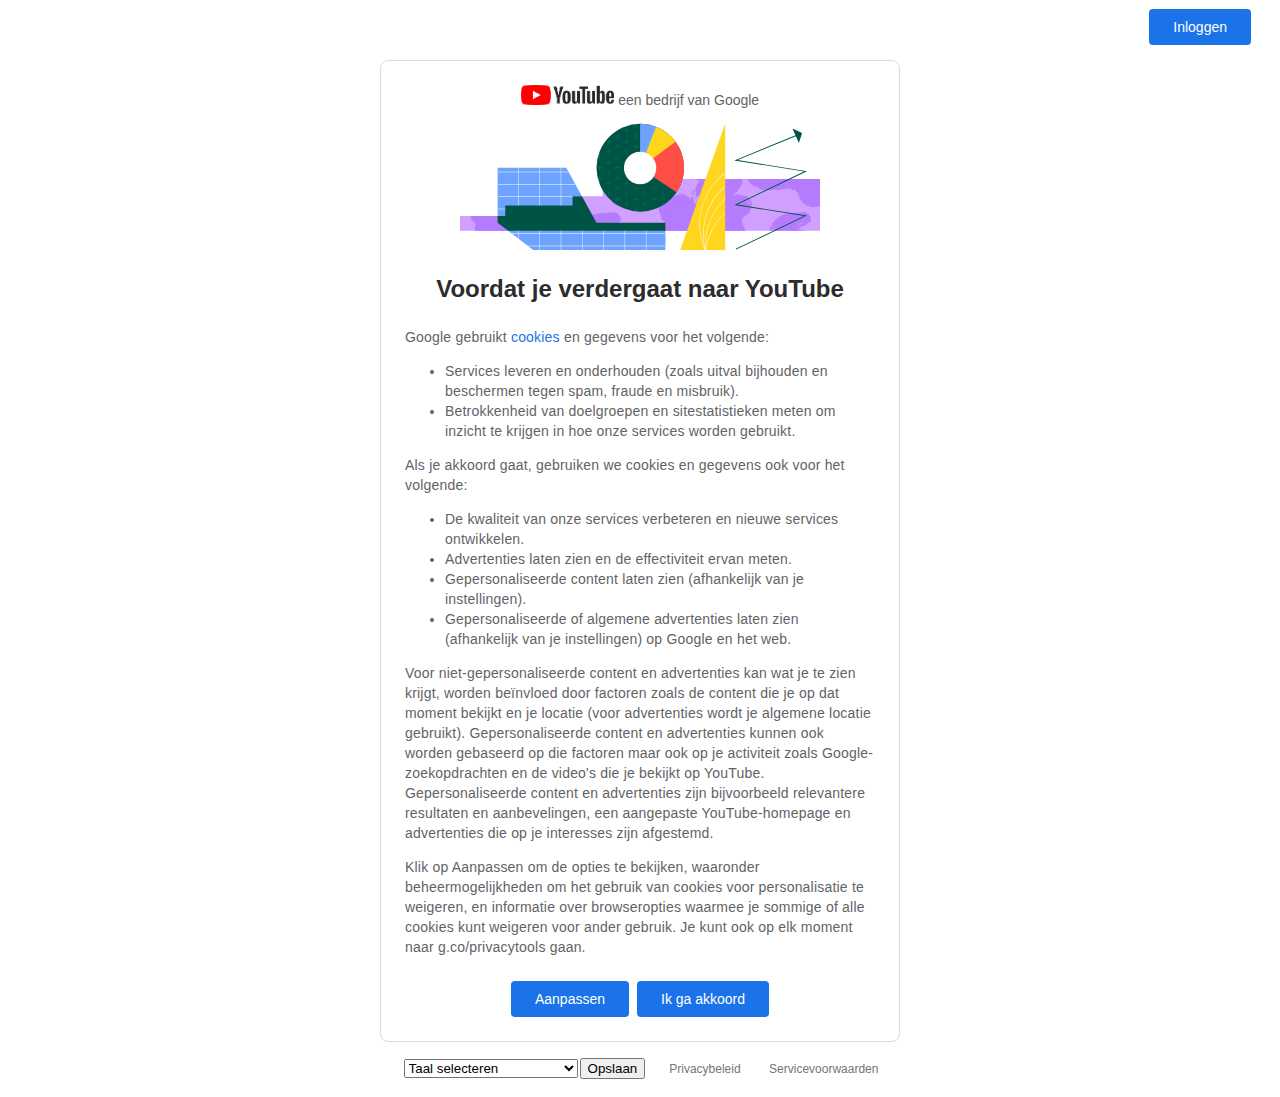
<file: ml.html>
<!DOCTYPE html><html lang="nl" dir="ltr"><head><style nonce="blJkOjXDc92TzcUtRUTv0A">
a, a:link, a:visited, a:active, a:hover {
  color: #1a73e8;
  text-decoration: none;
}
body {
  font-family: Roboto,RobotoDraft,Helvetica,Arial,sans-serif;
  text-align: center;
  -ms-text-size-adjust: 100%;
  -moz-text-size-adjust: 100%;
  -webkit-text-size-adjust: 100%;
}
.box {
  border: 1px solid #dadce0;
  box-sizing: border-box;
  border-radius: 8px;
  margin: 24px auto 5px auto;
  max-width: 520px;
  padding: 24px;
}
h1 {
  color: #2c2c2c;
  font-size: 24px;
  hyphens: auto;
  margin: 24px 0;
}
p, .sub, .contentText {
  color: #5f6368;;
  font-size: 14px;
  line-height: 20px;
  letter-spacing: 0.2px;
  text-align: left;
}
.signin {
  text-align: right;
}
.image {
  display: block;
  margin: 14px auto;
}
a.button {
  color: #fff;
}
button, .button {
  border-radius: 4px;
  background-color: #1a73e8;
  border: none;
  color: #fff;
  cursor: pointer;
  font-family: Roboto,RobotoDraft,Helvetica,Arial,sans-serif;
  font-size: 14px;
  font-weight: 500;
  height: 36px;
  margin: 10px 4px 0 4px;
  padding: 10px 24px;
}
input.button {
  -webkit-appearance: none;
}
.error {
  border: 2px solid #d93025;
  border-radius: 5px;
  color: #d93025;
  margin: auto;
  padding: 5px;
}
.footer {
  margin-top: 16px;
}
.footer a {
  color: #757575;
  font-size: 12px;
  margin-left: 24px;
}
.languagepicker {
  display: inline-flex;
  margin: 2px 0;
}
#languageform,
#languageselect {
  margin: 0 2px;
}
.detailspage {
  margin: 24px auto 0 auto;
  max-width: 700px;
}
.detailspage h1, .detailspage h2 {
  font-size: 22px
}
.setting {
  border: 1px solid #dadce0;
  box-sizing: border-box;
  border-radius: 8px;
  margin-bottom: 11px;
  padding: 24px 24px 20px 24px;
  text-align: right;
}
.sub {
  padding: 24px 24px 20px 24px;
}
hr {
  margin: 10px -24px 15px;
  border: 0;
  border-top: 1px solid #dadce0;
}
fieldset {
  border: none;
  padding: 0;
}
label {
  margin: 24px;
}
td {
  vertical-align: top;
}
.setting h2, .setting h3, h4 {
  color: #3c4043;
  margin: 0;
  text-align: left;
}
.yt-text {
  color: #5f6368;
  font-size: 14px;
  font-weight: 300;
}
.productLogoContainer {
  margin: auto;
  max-width: 360px;
}

@media only screen and (max-width: 480px) {
  body {
    margin: 18px 14px;
  }
  .imgContainer {
    min-width: 72px;
  }
  .hideOnSmallWidth {
    display: none;
  }
  .footer form {
    margin-bottom: 16px;
  }
}

@media only screen and (min-width: 481px) {
  body {
    margin: 18px 25px;
  }
  .imgContainer {
    width: 51%;
  }
  .hideOnNormalWidth {
    display: none;
  }
  .footer form {
    display: inline;
  }
}
</style><title>Voordat je verdergaat naar YouTube</title><meta name="viewport" content="initial-scale=1, maximum-scale=5, width=device-width"><link rel="shortcut icon" href="favicon.ico"></head><body><div class="signin"><a href="https://accounts.google.com/ServiceLogin?hl=nl&amp;continue=https://www.youtube.com/imgbin/www-hitchhiker.webp&amp;gae=cb-23983172" class="button">Inloggen</a></div><div class="box"><img src="images/cb_yt_logo_d_header_118x26_4dfe7c3d17767ffd2294ae90fb54337e.png" srcset="images/cb_yt_logo_d_header_236x52_32f50a7f5baad56e4faf48252fbc19d6.png 2x" width="93" height="20" alt="YouTube"> <span class="yt-text">een bedrijf van Google</span><div class="productLogoContainer"><img src="fonts/scene_cookie_wall_youtube.svg" alt="" width="100%" height="100%" class="image" aria-hidden="true"></div><h1>Voordat je verdergaat naar YouTube</h1><div class="contentText">Google gebruikt <a href="https://policies.google.com/technologies/cookies?hl=nl&utm_source=ucb" target="_blank">cookies</a> en gegevens voor het volgende:<ul><li>Services leveren en onderhouden (zoals uitval bijhouden en beschermen tegen spam, fraude en misbruik).</li><li>Betrokkenheid van doelgroepen en sitestatistieken meten om inzicht te krijgen in hoe onze services worden gebruikt.</li></ul>Als je akkoord gaat, gebruiken we cookies en gegevens ook voor het volgende:<ul><li>De kwaliteit van onze services verbeteren en nieuwe services ontwikkelen.</li><li>Advertenties laten zien en de effectiviteit ervan meten.</li><li>Gepersonaliseerde content laten zien (afhankelijk van je instellingen).</li><li>Gepersonaliseerde of algemene advertenties laten zien (afhankelijk van je instellingen) op Google en het web.</li></ul>Voor niet-gepersonaliseerde content en advertenties kan wat je te zien krijgt, worden beïnvloed door factoren zoals de content die je op dat moment bekijkt en je locatie (voor advertenties wordt je algemene locatie gebruikt). Gepersonaliseerde content en advertenties kunnen ook worden gebaseerd op die factoren maar ook op je activiteit zoals Google-zoekopdrachten en de video&#39;s die je bekijkt op YouTube. Gepersonaliseerde content en advertenties zijn bijvoorbeeld relevantere resultaten en aanbevelingen, een aangepaste YouTube-homepage en advertenties die op je interesses zijn afgestemd.<p>Klik op Aanpassen om de opties te bekijken, waaronder beheermogelijkheden om het gebruik van cookies voor personalisatie te weigeren, en informatie over browseropties waarmee je sommige of alle cookies kunt weigeren voor ander gebruik. Je kunt ook op elk moment naar g.co/privacytools gaan.</p></div><div><a href="https://consent.youtube.com/dl?continue=https://www.youtube.com/imgbin/www-hitchhiker.webp&amp;gl=NL&amp;hl=nl&amp;pc=yt&amp;uxe=23983172&amp;src=1" class="button">Aanpassen</a><form action="https://consent.youtube.com/s" method="POST" style="display:inline;"><input type="hidden" name="gl" value="NL"><input type="hidden" name="m" value="0"><input type="hidden" name="pc" value="yt"><input type="hidden" name="continue" value="https://www.youtube.com/imgbin/www-hitchhiker.webp"><input type="hidden" name="ca" value="r"><input type="hidden" name="x" value="8"><input type="hidden" name="v" value="cb.20210328-17-p0.nl+FX+866"><input type="hidden" name="t" value="ADw3F8hioC4k9fW5fom4rNaaBxnUNE_NHw:1617288130295"><input type="hidden" name="hl" value="nl"><input type="hidden" name="src" value="1"><input type="hidden" name="uxe" value="23983172"><input type="submit" value="Ik ga akkoord" class="button" aria-label="Akkoord gaan met het gebruik van cookies en andere gegevens voor de beschreven doeleinden"></form></div></div><div class="footer"><form action="https://consent.youtube.com/ml" method="get"><select id="languageselect" name="hl"><option value="" selected disabled hidden>Taal selecteren</option><option value="af">Afrikaans</option><option value="az">azərbaycan</option><option value="bs">bosanski</option><option value="ca">català</option><option value="cs">Čeština</option><option value="cy">Cymraeg</option><option value="da">Dansk</option><option value="de">Deutsch</option><option value="et">eesti</option><option value="en-GB">English&nbsp;(United Kingdom)</option><option value="en">English&nbsp;(United States)</option><option value="es">Español&nbsp;(España)</option><option value="es-419">Español&nbsp;(Latinoamérica)</option><option value="eu">euskara</option><option value="fil">Filipino</option><option value="fr-CA">Français&nbsp;(Canada)</option><option value="fr">Français&nbsp;(France)</option><option value="ga">Gaeilge</option><option value="gl">galego</option><option value="hr">Hrvatski</option><option value="id">Indonesia</option><option value="zu">isiZulu</option><option value="is">íslenska</option><option value="it">Italiano</option><option value="sw">Kiswahili</option><option value="lv">latviešu</option><option value="lt">lietuvių</option><option value="hu">magyar</option><option value="ms">Melayu</option><option value="nl">Nederlands</option><option value="no">norsk</option><option value="uz">o‘zbek</option><option value="pl">polski</option><option value="pt-BR">Português&nbsp;(Brasil)</option><option value="pt-PT">Português&nbsp;(Portugal)</option><option value="ro">română</option><option value="sq">shqip</option><option value="sk">Slovenčina</option><option value="sl">slovenščina</option><option value="sr-Latn">srpski (latinica)</option><option value="fi">Suomi</option><option value="sv">Svenska</option><option value="vi">Tiếng Việt</option><option value="tr">Türkçe</option><option value="el">Ελληνικά</option><option value="be">беларуская</option><option value="bg">български</option><option value="ky">кыргызча</option><option value="kk">қазақ тілі</option><option value="mk">македонски</option><option value="mn">монгол</option><option value="ru">Русский</option><option value="sr">српски</option><option value="uk">Українська</option><option value="ka">ქართული</option><option value="hy">հայերեն</option><option value="iw">עברית</option><option value="ur">اردو</option><option value="ar">العربية</option><option value="fa">فارسی</option><option value="am">አማርኛ</option><option value="ne">नेपाली</option><option value="mr">मराठी</option><option value="hi">हिन्दी</option><option value="as">অসমীয়া</option><option value="bn">বাংলা</option><option value="pa">ਪੰਜਾਬੀ</option><option value="gu">ગુજરાતી</option><option value="or">ଓଡ଼ିଆ</option><option value="ta">தமிழ்</option><option value="te">తెలుగు</option><option value="kn">ಕನ್ನಡ</option><option value="ml">മലയാളം</option><option value="si">සිංහල</option><option value="th">ไทย</option><option value="lo">ລາວ</option><option value="my">မြန်မာ</option><option value="km">ខ្មែរ</option><option value="ko">한국어</option><option value="ja">日本語</option><option value="zh-CN">简体中文</option><option value="zh-TW">繁體中文</option><option value="zh-HK">繁體中文&nbsp;(香港)</option></select><input type="hidden" name="gl" value="NL"><input type="hidden" name="m" value="0"><input type="hidden" name="pc" value="yt"><input type="hidden" name="continue" value="https://www.youtube.com/imgbin/www-hitchhiker.webp"><input type="hidden" name="src" value="1"><input type="submit" value="Opslaan"></form><a href="https://policies.google.com/privacy?hl=nl">Privacybeleid</a> <a href="https://policies.google.com/terms?hl=nl">Servicevoorwaarden</a></div></body></html>
</file>
